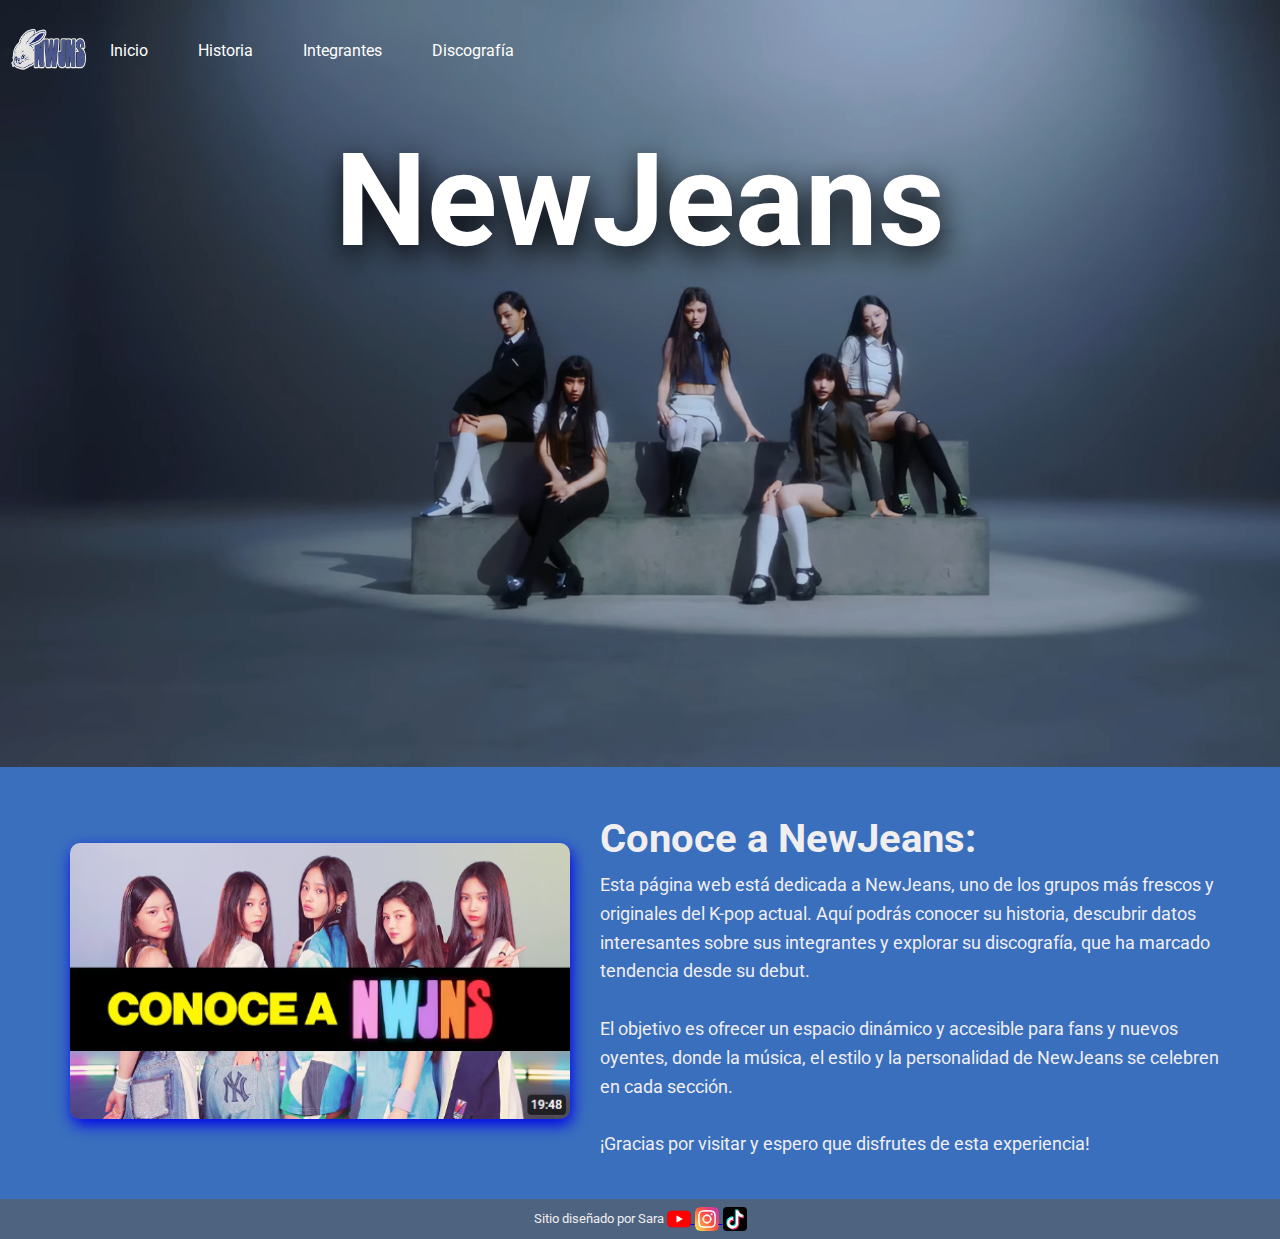
<file: docs/index.html>
<!DOCTYPE html>
<html>
<head>
	<meta charset="utf-8">
	<meta name="viewport" content="width=device-width, initial-scale=1">
	 <meta name="description" content="Página dedicada a NewJeans, con su historia, integrantes, discografía y curiosidades del grupo.">
    <meta name="keywords" content="NewJeans, K-pop, música, integrantes, discografía, historia, minji newjeans, haerin newjeans, danielle newjeans,hyein newjeans, hanni newjeans">
    <link rel="stylesheet" href="https://cdn.jsdelivr.net/npm/bootstrap-icons@1.13.1/font/bootstrap-icons.min.css">
	<link rel="stylesheet" type="text/css" href="estilos/estilos.css">
	<script src="script/script.js" defer></script>
	<link rel="preconnect" href="https://fonts.googleapis.com">
<link rel="preconnect" href="https://fonts.gstatic.com" crossorigin>
<link href="https://fonts.googleapis.com/css2?family=Roboto:ital,wght@0,100..900;1,100..900&display=swap" rel="stylesheet">
<link rel="icon" type="image/png" href="imagenes/icono_conejo.png">

	<title>Inicio | Newjeans</title>
</head>
<body>

	<header>
		
		
		<div id="header">
			<div class="logo"  >

				<img  id="logo" src="imagenes/logo_nwj.png"> </div>
				<button id="abrir"  class="abrir-menu"> <i class="bi bi-list"></i></button>
					    <nav id="menu"  class="menu ">
					    	<button id="cerrar" class="cerrar-menu"><i class="bi bi-x"></i> </button>
					      <ul class="menu-lista">
					      	<li><a href="index.html">Inicio</a></li>
					        <li><a href="historia.html">Historia</a></li>
					        <li><a href="integrantes.html">Integrantes</a></li>
					        <li><a href="discografia.html">Discografía</a></li>
					      </ul>
					    </nav>
		</div>
 	
	</header>

	<div class="contenedor">
		
		<img src="imagenes/imagen_Inicio.png">
		<h1 class="texto-superpuesto">NewJeans</h1>
	</div>

	<section class="section">
		
		<a href="https://youtu.be/ulcIKD-kjC0?si=Xxffd-G0IFGHeHE_" class="video-efecto"> 
		<img class="video" src="imagenes/videoIndex.png" > </a>
	

		<div class="texto">
			<h2>Conoce a NewJeans:</h2>

			<p> Esta página web está dedicada a NewJeans, uno de los grupos más frescos y originales del K-pop actual. Aquí podrás conocer su historia, descubrir datos interesantes sobre sus integrantes y explorar su discografía, que ha marcado tendencia desde su debut.</p> <br>
			<p>El objetivo es ofrecer un espacio dinámico y accesible para fans y nuevos oyentes, donde la música, el estilo y la personalidad de NewJeans se celebren en cada sección.</p> <br>
			<p>¡Gracias por visitar y espero que disfrutes de esta experiencia!</p>
		</div>
	</section>



	<footer class="footer">
	<small> Sitio diseñado por Sara </small>
	<a href="https://youtube.com/@newjeans_official?si=HcRCk3l-2fHARhBa" class="icono"> <img src="imagenes/icono_youtube.png"> </a>
	<a href="https://www.instagram.com/newjeans_official/" class="icono"> <img src="imagenes/icono_instagram.png">  </a>  
	<a href="https://www.tiktok.com/@newjeans_official" class="icono"> <img src="imagenes/icono_tiktok.png">  </a>  
	</footer>

</body>
</html>
</file>
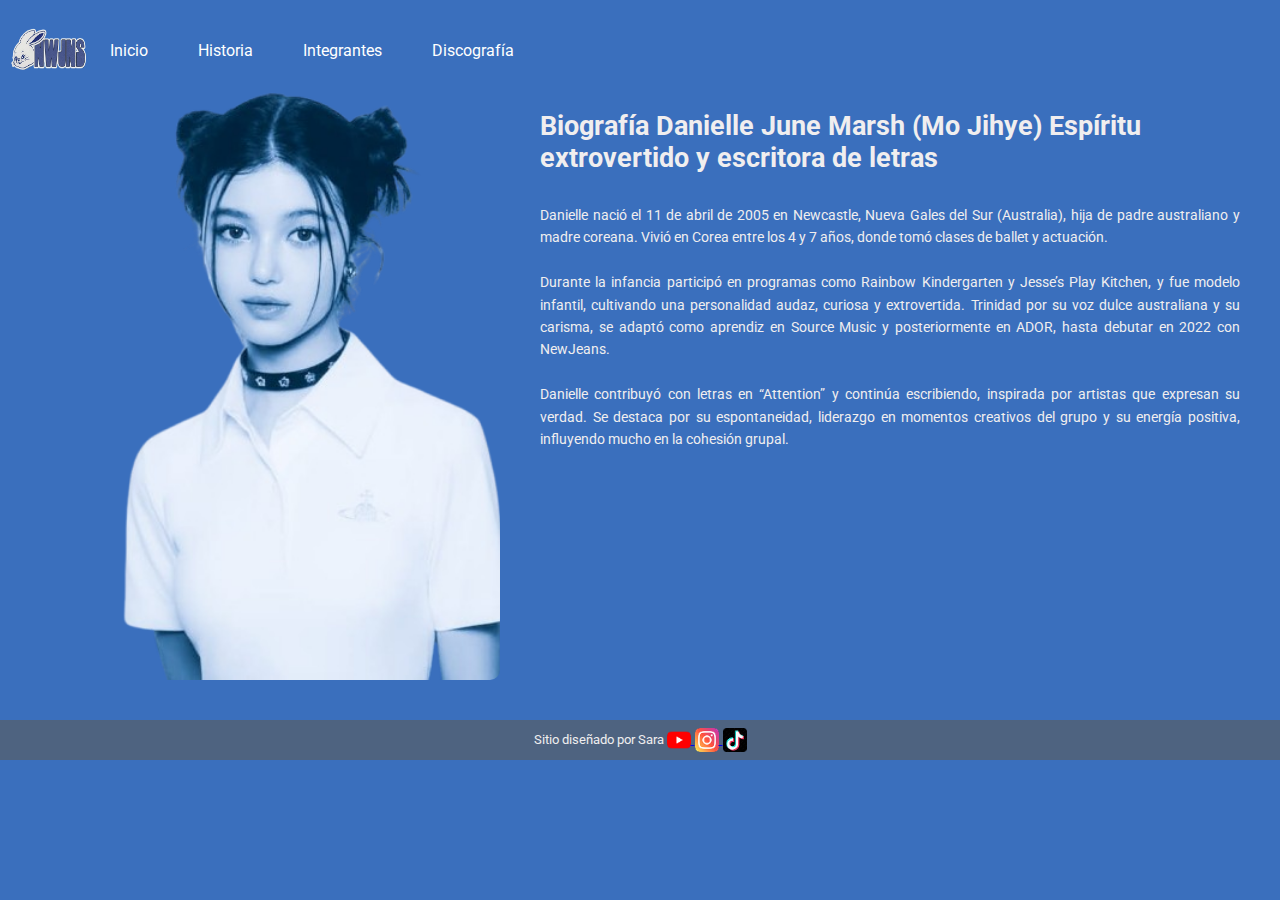
<file: docs/biografia_danielle.html>
<!DOCTYPE html>
<html>
<head>
    <meta charset="utf-8">
    <meta name="viewport" content="width=device-width, initial-scale=1">
     <meta name="description" content="Página dedicada a NewJeans, con su historia, integrantes, discografía y curiosidades del grupo.">
    <meta name="keywords" content="NewJeans, K-pop, música, integrantes, discografía, historia, minji newjeans, haerin newjeans, danielle newjeans,hyein newjeans, hanni newjeans">
    <link rel="stylesheet" type="text/css" href="estilos/estilos.css">
    <link rel="preconnect" href="https://fonts.googleapis.com">
    <link rel="preconnect" href="https://fonts.gstatic.com" crossorigin>
    <link href="https://fonts.googleapis.com/css2?family=Roboto:ital,wght@0,100..900;1,100..900&display=swap" rel="stylesheet">
    <link rel="icon" type="image/png" href="imagenes/icono_conejo.png">
    <title>Biografia danielle | Newjeans</title>
</head>
<body>
<header>
      
      <div id="header">
            <div class="logo"  ><img  id="logo" src="imagenes/logo_nwj.png"> </div>
                        <nav class="menu">

                          <ul>
                            
                               <li><a href="index.html">Inicio</a></li>
                            <li><a href="historia.html">Historia</a></li>
                            <li><a href="integrantes.html">Integrantes</a>
                            </li>
                            <li><a href="discografia.html">Discografía</a></li>
                          </ul>
                        </nav>
        </div>
    
    </header>
                
                <section class="bloque-biografia" >
                    <div class="imagen-biografia" style="background-image: url('imagenes/imagen_sin_fondo_danielle.png');"></div>

                    <div class="contenido-biografia">
                        <h1 class="titulo-biografia">Biografía Danielle June Marsh (Mo Jihye) Espíritu extrovertido y escritora de letras</h1>
                        <div class="texto-biografia">
                            <p>Danielle nació el 11 de abril de 2005 en Newcastle, Nueva Gales del Sur (Australia), hija de padre australiano y madre coreana. Vivió en Corea entre los 4 y 7 años, donde tomó clases de ballet y actuación.</p> <br>

                            <p>Durante la infancia participó en programas como Rainbow Kindergarten y Jesse’s Play Kitchen, y fue modelo infantil, cultivando una personalidad audaz, curiosa y extrovertida. Trinidad por su voz dulce australiana y su carisma, se adaptó como aprendiz en Source Music y posteriormente en ADOR, hasta debutar en 2022 con NewJeans. </p> <br>

                            <p>Danielle contribuyó con letras en “Attention” y continúa escribiendo, inspirada por artistas que expresan su verdad. Se destaca por su espontaneidad, liderazgo en momentos creativos del grupo y su energía positiva, influyendo mucho en la cohesión grupal.</p> <br>



                            </div>
                    </div>
                </section>

                <footer class="footer">
    <small> Sitio diseñado por Sara </small>
    <a href="https://youtube.com/@newjeans_official?si=HcRCk3l-2fHARhBa" class="icono"> <img src="imagenes/icono_youtube.png"> </a>
    <a href="https://www.instagram.com/newjeans_official/" class="icono"> <img src="imagenes/icono_instagram.png">  </a>  
    <a href="https://www.tiktok.com/@newjeans_official" class="icono"> <img src="imagenes/icono_tiktok.png">  </a>  
    </footer>


</body>
</html>
</file>
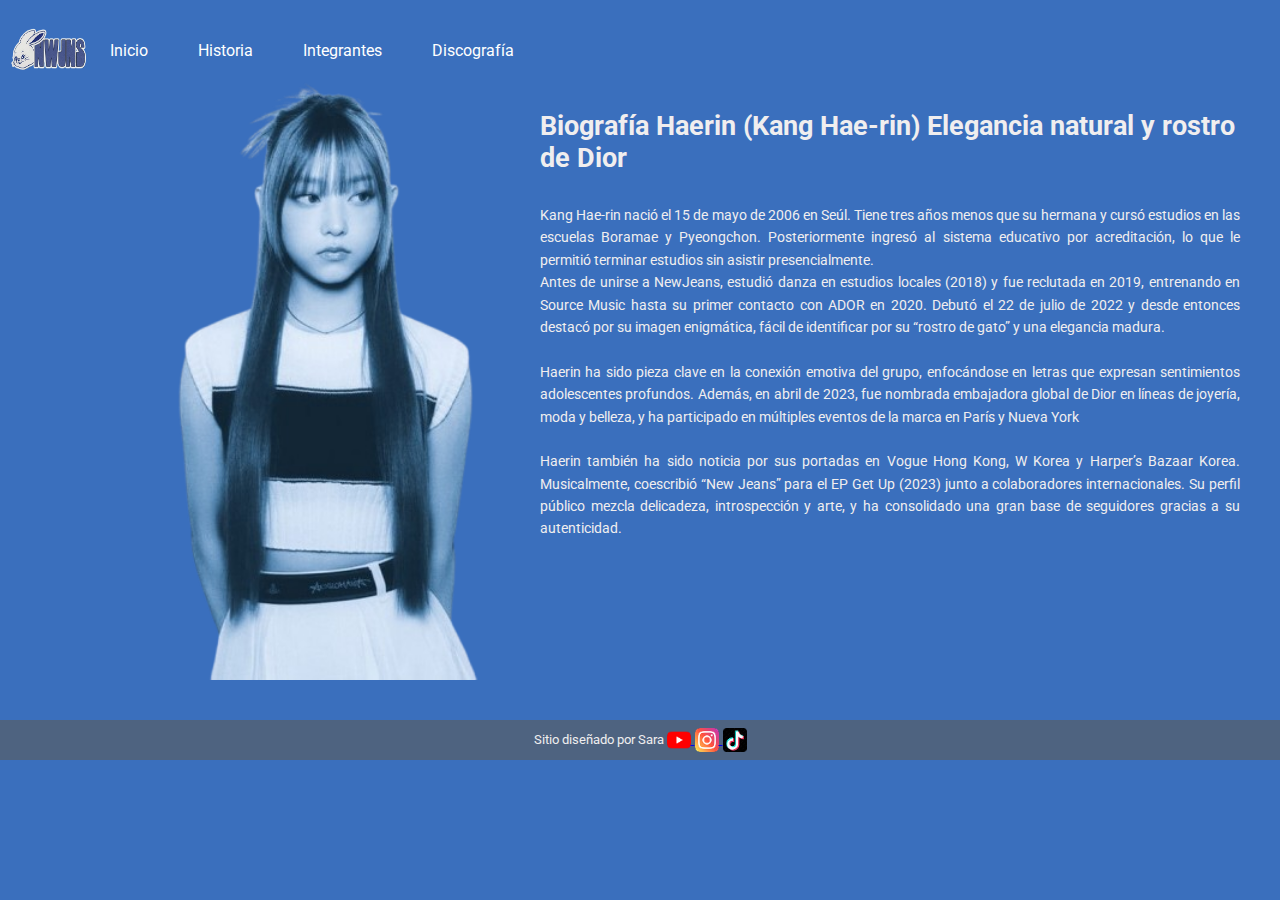
<file: docs/biografia_haerin.html>
<!DOCTYPE html>
<html>
<head>
    <meta charset="utf-8">
    <meta name="viewport" content="width=device-width, initial-scale=1">
     <meta name="description" content="Página dedicada a NewJeans, con su historia, integrantes, discografía y curiosidades del grupo.">
    <meta name="keywords" content="NewJeans, K-pop, música, integrantes, discografía, historia, minji newjeans, haerin newjeans, danielle newjeans,hyein newjeans, hanni newjeans">
    <link rel="stylesheet" type="text/css" href="estilos/estilos.css">
    <link rel="preconnect" href="https://fonts.googleapis.com">
    <link rel="preconnect" href="https://fonts.gstatic.com" crossorigin>
    <link href="https://fonts.googleapis.com/css2?family=Roboto:ital,wght@0,100..900;1,100..900&display=swap" rel="stylesheet">
    <link rel="icon" type="image/png" href="imagenes/icono_conejo.png">
    <title>Biografia haerin | Newjeans</title>
</head>
<body>
<header>
        
      <div id="header">
            <div class="logo"  ><img  id="logo" src="imagenes/logo_nwj.png"> </div>
                        <nav class="menu">

                          <ul>
                            
                               <li><a href="index.html">Inicio</a></li>
                            <li><a href="historia.html">Historia</a></li>
                            <li><a href="integrantes.html">Integrantes</a>
                            </li>
                            <li><a href="discografia.html">Discografía</a></li>
                          </ul>
                        </nav>
        </div>
    
    </header>
                
                <section class="bloque-biografia" >
                    <div class="imagen-biografia" style="background-image: url('imagenes/imagen_sin_fondo_haerin.png');"></div>

                    <div class="contenido-biografia">
                        <h1 class="titulo-biografia">Biografía Haerin (Kang Hae‑rin) Elegancia natural y rostro de Dior</h1>
                        <div class="texto-biografia">
                            <p> Kang Hae‑rin nació el 15 de mayo de 2006 en Seúl. Tiene tres años menos que su hermana y cursó estudios en las escuelas Boramae y Pyeongchon. Posteriormente ingresó al sistema educativo por acreditación, lo que le permitió terminar estudios sin asistir presencialmente.</p>

                            <p>Antes de unirse a NewJeans, estudió danza en estudios locales (2018) y fue reclutada en 2019, entrenando en Source Music hasta su primer contacto con ADOR en 2020. Debutó el 22 de julio de 2022 y desde entonces destacó por su imagen enigmática, fácil de identificar por su “rostro de gato” y una elegancia madura.</p> <br>

                            <p> Haerin ha sido pieza clave en la conexión emotiva del grupo, enfocándose en letras que expresan sentimientos adolescentes profundos. Además, en abril de 2023, fue nombrada embajadora global de Dior en líneas de joyería, moda y belleza, y ha participado en múltiples eventos de la marca en París y Nueva York</p> <br>
 
                            <p> Haerin también ha sido noticia por sus portadas en Vogue Hong Kong, W Korea y Harper’s Bazaar Korea. Musicalmente, coescribió “New Jeans” para el EP Get Up (2023) junto a colaboradores internacionales. Su perfil público mezcla delicadeza, introspección y arte, y ha consolidado una gran base de seguidores gracias a su autenticidad.</p> <br>

                            </div>
                    </div>
                </section>

                <footer class="footer">
    <small> Sitio diseñado por Sara </small>
    <a href="https://youtube.com/@newjeans_official?si=HcRCk3l-2fHARhBa" class="icono"> <img src="imagenes/icono_youtube.png"> </a>
    <a href="https://www.instagram.com/newjeans_official/" class="icono"> <img src="imagenes/icono_instagram.png">  </a>  
    <a href="https://www.tiktok.com/@newjeans_official" class="icono"> <img src="imagenes/icono_tiktok.png">  </a>  
    </footer>

</body>
</html>
</file>
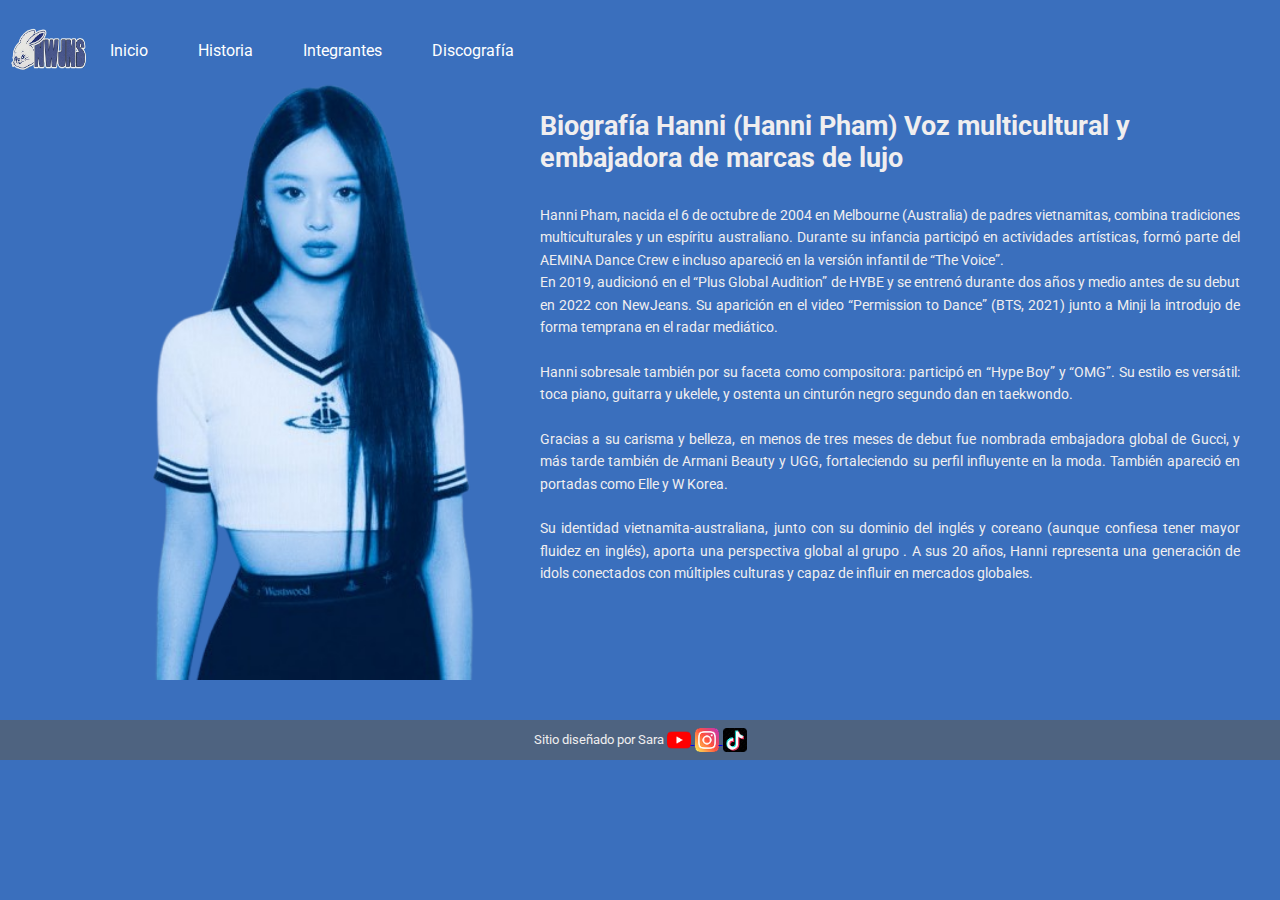
<file: docs/biografia_hanni.html>
<!DOCTYPE html>
<html>
<head>
    <meta charset="utf-8">
    <meta name="viewport" content="width=device-width, initial-scale=1">
     <meta name="description" content="Página dedicada a NewJeans, con su historia, integrantes, discografía y curiosidades del grupo.">
    <meta name="keywords" content="NewJeans, K-pop, música, integrantes, discografía, historia, minji newjeans, haerin newjeans, danielle newjeans,hyein newjeans, hanni newjeans">
    <link rel="stylesheet" type="text/css" href="estilos/estilos.css">
    <link rel="preconnect" href="https://fonts.googleapis.com">
    <link rel="preconnect" href="https://fonts.gstatic.com" crossorigin>
    <link href="https://fonts.googleapis.com/css2?family=Roboto:ital,wght@0,100..900;1,100..900&display=swap" rel="stylesheet">
    <link rel="icon" type="image/png" href="imagenes/icono_conejo.png">
    <title>Biografia hanni | Newjeans</title>
</head>
<body>
<header>
        
        <div id="header">
            <div class="logo"  ><img  id="logo" src="imagenes/logo_nwj.png"> </div>
                        <nav class="menu">

                          <ul>
                            
                               <li><a href="index.html">Inicio</a></li>
                            <li><a href="historia.html">Historia</a></li>
                            <li><a href="integrantes.html">Integrantes</a>
                            </li>
                            <li><a href="discografia.html">Discografía</a></li>
                          </ul>
                        </nav>
        </div>
    
    </header>
                
                <section class="bloque-biografia" >
                    <div class="imagen-biografia" style="background-image: url('imagenes/imagen_sin_fondo_hanni.png');"></div>

                    <div class="contenido-biografia">
                        <h1 class="titulo-biografia">Biografía Hanni (Hanni Pham)  Voz multicultural y embajadora de marcas de lujo </h1>
                        <div class="texto-biografia">
                            <p> Hanni Pham, nacida el 6 de octubre de 2004 en Melbourne (Australia) de padres vietnamitas, combina tradiciones multiculturales y un espíritu australiano. Durante su infancia participó en actividades artísticas, formó parte del AEMINA Dance Crew e incluso apareció en la versión infantil de “The Voice”. 
                            <p>En 2019, audicionó en el “Plus Global Audition” de HYBE y se entrenó durante dos años y medio antes de su debut en 2022 con NewJeans. Su aparición en el video “Permission to Dance” (BTS, 2021) junto a Minji la introdujo de forma temprana en el radar mediático. </p> <br>

                            <p> Hanni sobresale también por su faceta como compositora: participó en “Hype Boy” y “OMG”. Su estilo es versátil: toca piano, guitarra y ukelele, y ostenta un cinturón negro segundo dan en taekwondo.</p> <br>
 
                            <p> Gracias a su carisma y belleza, en menos de tres meses de debut fue nombrada embajadora global de Gucci, y más tarde también de Armani Beauty y UGG, fortaleciendo su perfil influyente en la moda. También apareció en portadas como Elle y W Korea. </p> <br>

                            <p>Su identidad vietnamita-australiana, junto con su dominio del inglés y coreano (aunque confiesa tener mayor fluidez en inglés), aporta una perspectiva global al grupo . A sus 20 años, Hanni representa una generación de idols conectados con múltiples culturas y capaz de influir en mercados globales.</p> <br>

                            </div>
                    </div>
                </section>

                <footer class="footer">
    <small> Sitio diseñado por Sara </small>
    <a href="https://youtube.com/@newjeans_official?si=HcRCk3l-2fHARhBa" class="icono"> <img src="imagenes/icono_youtube.png"> </a>
    <a href="https://www.instagram.com/newjeans_official/" class="icono"> <img src="imagenes/icono_instagram.png">  </a>  
    <a href="https://www.tiktok.com/@newjeans_official" class="icono"> <img src="imagenes/icono_tiktok.png">  </a>  
    </footer>


</body>
</html>
</file>
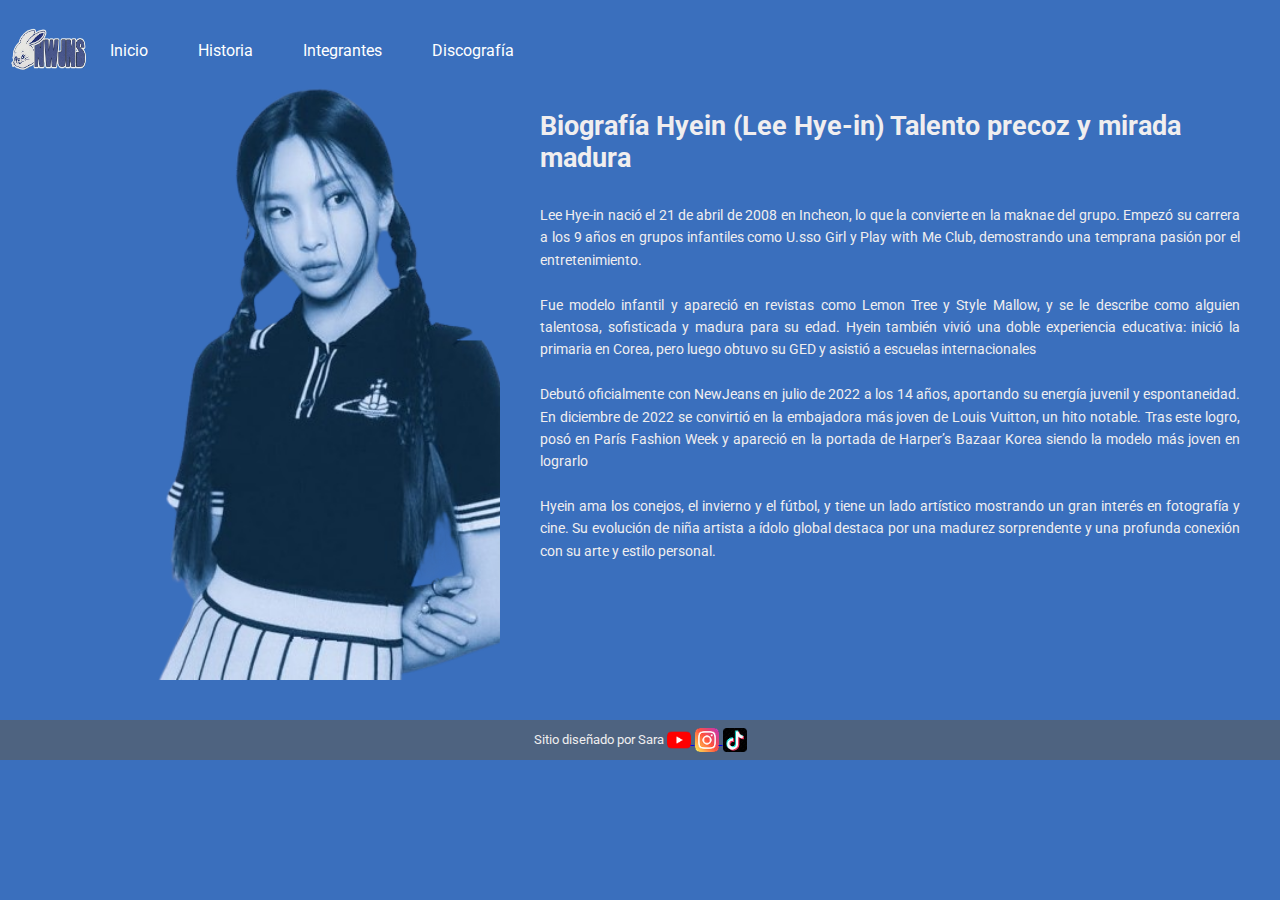
<file: docs/biografia_hyein.html>
<!DOCTYPE html>
<html>
<head>
    <meta charset="utf-8">
    <meta name="viewport" content="width=device-width, initial-scale=1">
     <meta name="description" content="Página dedicada a NewJeans, con su historia, integrantes, discografía y curiosidades del grupo.">
    <meta name="keywords" content="NewJeans, K-pop, música, integrantes, discografía, historia, minji newjeans, haerin newjeans, danielle newjeans,hyein newjeans, hanni newjeans">
    <link rel="stylesheet" type="text/css" href="estilos/estilos.css">
    <link rel="preconnect" href="https://fonts.googleapis.com">
    <link rel="preconnect" href="https://fonts.gstatic.com" crossorigin>
    <link href="https://fonts.googleapis.com/css2?family=Roboto:ital,wght@0,100..900;1,100..900&display=swap" rel="stylesheet">
    <link rel="icon" type="image/png" href="imagenes/icono_conejo.png">
    <title>Biografia hyein | Newjeans</title>
</head>
<body>
<header>
        
      <div id="header">
            <div class="logo"  ><img  id="logo" src="imagenes/logo_nwj.png"> </div>
                        <nav class="menu">

                          <ul>
                            
                               <li><a href="index.html">Inicio</a></li>
                            <li><a href="historia.html">Historia</a></li>
                            <li><a href="integrantes.html">Integrantes</a>
                            </li>
                            <li><a href="discografia.html">Discografía</a></li>
                          </ul>
                        </nav>
        </div>
    
    </header>
                
                <section class="bloque-biografia" >
                    <div class="imagen-biografia" style="background-image: url('imagenes/imagen_sin_fondo_hyein.png');"></div>

                    <div class="contenido-biografia">
                        <h1 class="titulo-biografia">Biografía Hyein (Lee Hye‑in) Talento precoz y mirada madura</h1>
                        <div class="texto-biografia">
                            <p>Lee Hye‑in nació el 21 de abril de 2008 en Incheon, lo que la convierte en la maknae del grupo. Empezó su carrera a los 9 años en grupos infantiles como U.sso Girl y Play with Me Club, demostrando una temprana pasión por el entretenimiento.</p> <br>

                            <p>Fue modelo infantil y apareció en revistas como Lemon Tree y Style Mallow, y se le describe como alguien talentosa, sofisticada y madura para su edad. Hyein también vivió una doble experiencia educativa: inició la primaria en Corea, pero luego obtuvo su GED y asistió a escuelas internacionales </p> <br>

                            <p>Debutó oficialmente con NewJeans en julio de 2022 a los 14 años, aportando su energía juvenil y espontaneidad. En diciembre de 2022 se convirtió en la embajadora más joven de Louis Vuitton, un hito notable. Tras este logro, posó en París Fashion Week y apareció en la portada de Harper’s Bazaar Korea siendo la modelo más joven en lograrlo </p> <br>
 
                            <p>Hyein ama los conejos, el invierno y el fútbol, y tiene un lado artístico mostrando un gran interés en fotografía y cine. Su evolución de niña artista a ídolo global destaca por una madurez sorprendente y una profunda conexión con su arte y estilo personal.</p> <br>



                            </div>
                    </div>
                </section>
                
                <footer class="footer">
    <small> Sitio diseñado por Sara </small>
    <a href="https://youtube.com/@newjeans_official?si=HcRCk3l-2fHARhBa" class="icono"> <img src="imagenes/icono_youtube.png"> </a>
    <a href="https://www.instagram.com/newjeans_official/" class="icono"> <img src="imagenes/icono_instagram.png">  </a>  
    <a href="https://www.tiktok.com/@newjeans_official" class="icono"> <img src="imagenes/icono_tiktok.png">  </a>  
    </footer>


</body>
</html>
</file>
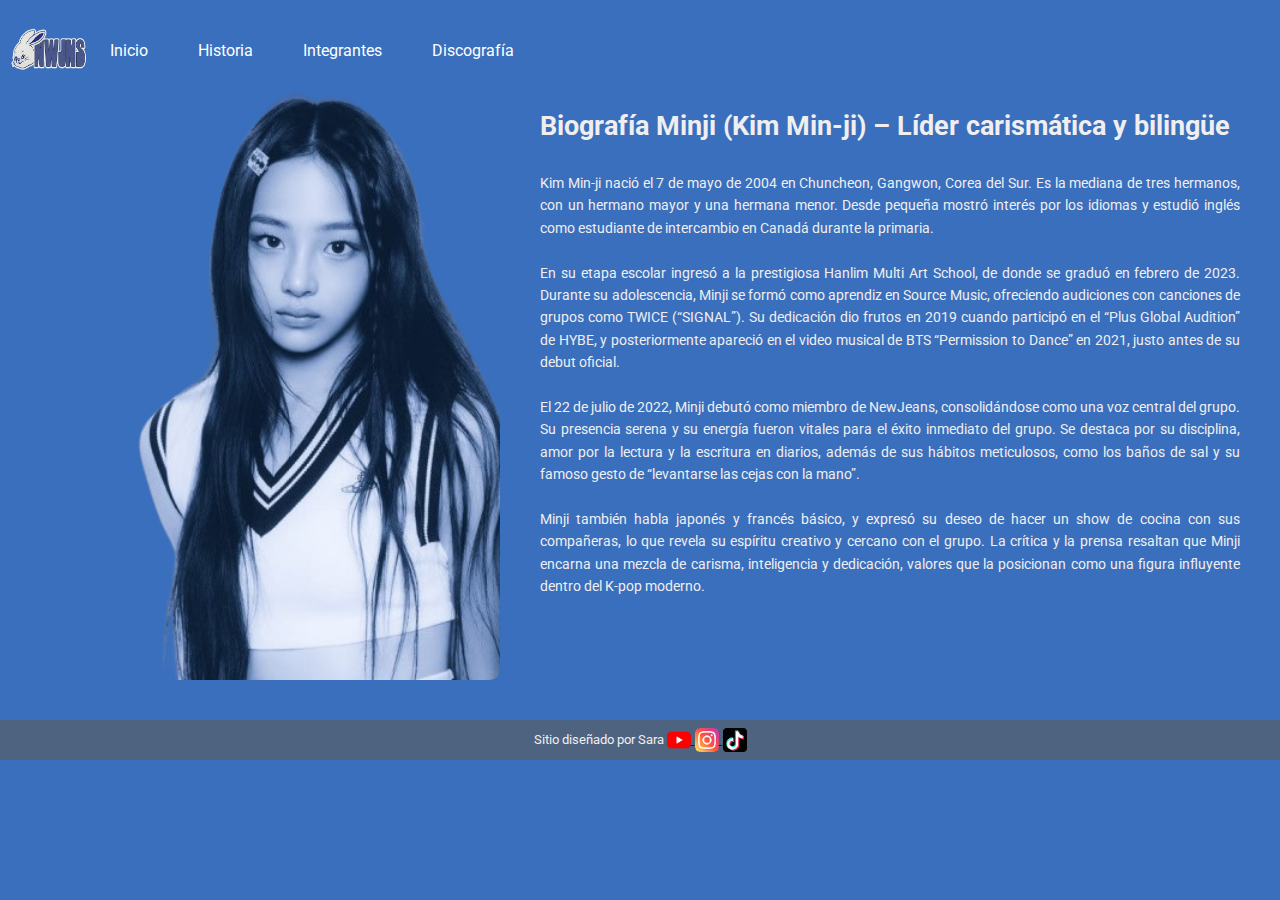
<file: docs/biografia_minji.html>
<!DOCTYPE html>
<html>
<head>
	<meta charset="utf-8">
	<meta name="viewport" content="width=device-width, initial-scale=1">
	<meta name="description" content="Página dedicada a NewJeans, con su historia, integrantes, discografía y curiosidades del grupo.">
    <meta name="keywords" content="NewJeans, K-pop, música, integrantes, discografía, historia, minji newjeans, haerin newjeans, danielle newjeans,hyein newjeans, hanni newjeans">
	<link rel="stylesheet" type="text/css" href="estilos/estilos.css">
	<link rel="preconnect" href="https://fonts.googleapis.com">
	<link rel="preconnect" href="https://fonts.gstatic.com" crossorigin>
	<link href="https://fonts.googleapis.com/css2?family=Roboto:ital,wght@0,100..900;1,100..900&display=swap" rel="stylesheet">
	<link rel="icon" type="image/png" href="imagenes/icono_conejo.png">
	<title>Biografia minji | Newjeans</title>
</head>
<body>
<header>
		
		<div id="header">
			<div class="logo"  ><img  id="logo" src="imagenes/logo_nwj.png"> </div>
					    <nav class="menu">

					      <ul>
					      	
					      	   <li><a href="index.html">Inicio</a></li>
					        <li><a href="historia.html">Historia</a></li>
					        <li><a href="integrantes.html">Integrantes</a>
					        </li>
					        <li><a href="discografia.html">Discografía</a></li>
					      </ul>
					    </nav>
		</div>
 	
	</header>
				
				<section class="bloque-biografia" >
					<div class="imagen-biografia" style="background-image: url('imagenes/imagen_sin_fondo_minji.png');"></div>

					<div class="contenido-biografia">
						<h1 class="titulo-biografia">Biografía Minji (Kim Min-ji) – Líder carismática y bilingüe</h1>
						<div class="texto-biografia">
							<p> Kim Min-ji nació el 7 de mayo de 2004 en Chuncheon, Gangwon, Corea del Sur. Es la mediana de tres hermanos, con un hermano mayor y una hermana menor. Desde pequeña mostró interés por los idiomas y estudió inglés como estudiante de intercambio en Canadá durante la primaria. </p> <br> <p> En su etapa escolar ingresó a la prestigiosa Hanlim Multi Art School, de donde se graduó en febrero de 2023. Durante su adolescencia, Minji se formó como aprendiz en Source Music, ofreciendo audiciones con canciones de grupos como TWICE (“SIGNAL”). Su dedicación dio frutos en 2019 cuando participó en el “Plus Global Audition” de HYBE, y posteriormente apareció en el video musical de BTS “Permission to Dance” en 2021, justo antes de su debut oficial.</p> <br>

								<p> El 22 de julio de 2022, Minji debutó como miembro de NewJeans, consolidándose como una voz central del grupo. Su presencia serena y su energía fueron vitales para el éxito inmediato del grupo. Se destaca por su disciplina, amor por la lectura y la escritura en diarios, además de sus hábitos meticulosos, como los baños de sal y su famoso gesto de “levantarse las cejas con la mano”.</p> <br>

								<p>Minji también habla japonés y francés básico, y expresó su deseo de hacer un show de cocina con sus compañeras, lo que revela su espíritu creativo y cercano con el grupo. La crítica y la prensa resaltan que Minji encarna una mezcla de carisma, inteligencia y dedicación, valores que la posicionan como una figura influyente dentro del K‑pop moderno.
								</p> <br>
							</div>
					</div>
				</section>

				<footer class="footer">
	<small> Sitio diseñado por Sara </small>
	<a href="https://youtube.com/@newjeans_official?si=HcRCk3l-2fHARhBa" class="icono"> <img src="imagenes/icono_youtube.png"> </a>
	<a href="https://www.instagram.com/newjeans_official/" class="icono"> <img src="imagenes/icono_instagram.png">  </a>  
	<a href="https://www.tiktok.com/@newjeans_official" class="icono"> <img src="imagenes/icono_tiktok.png">  </a>  
	</footer>

</body>
</html>
</file>
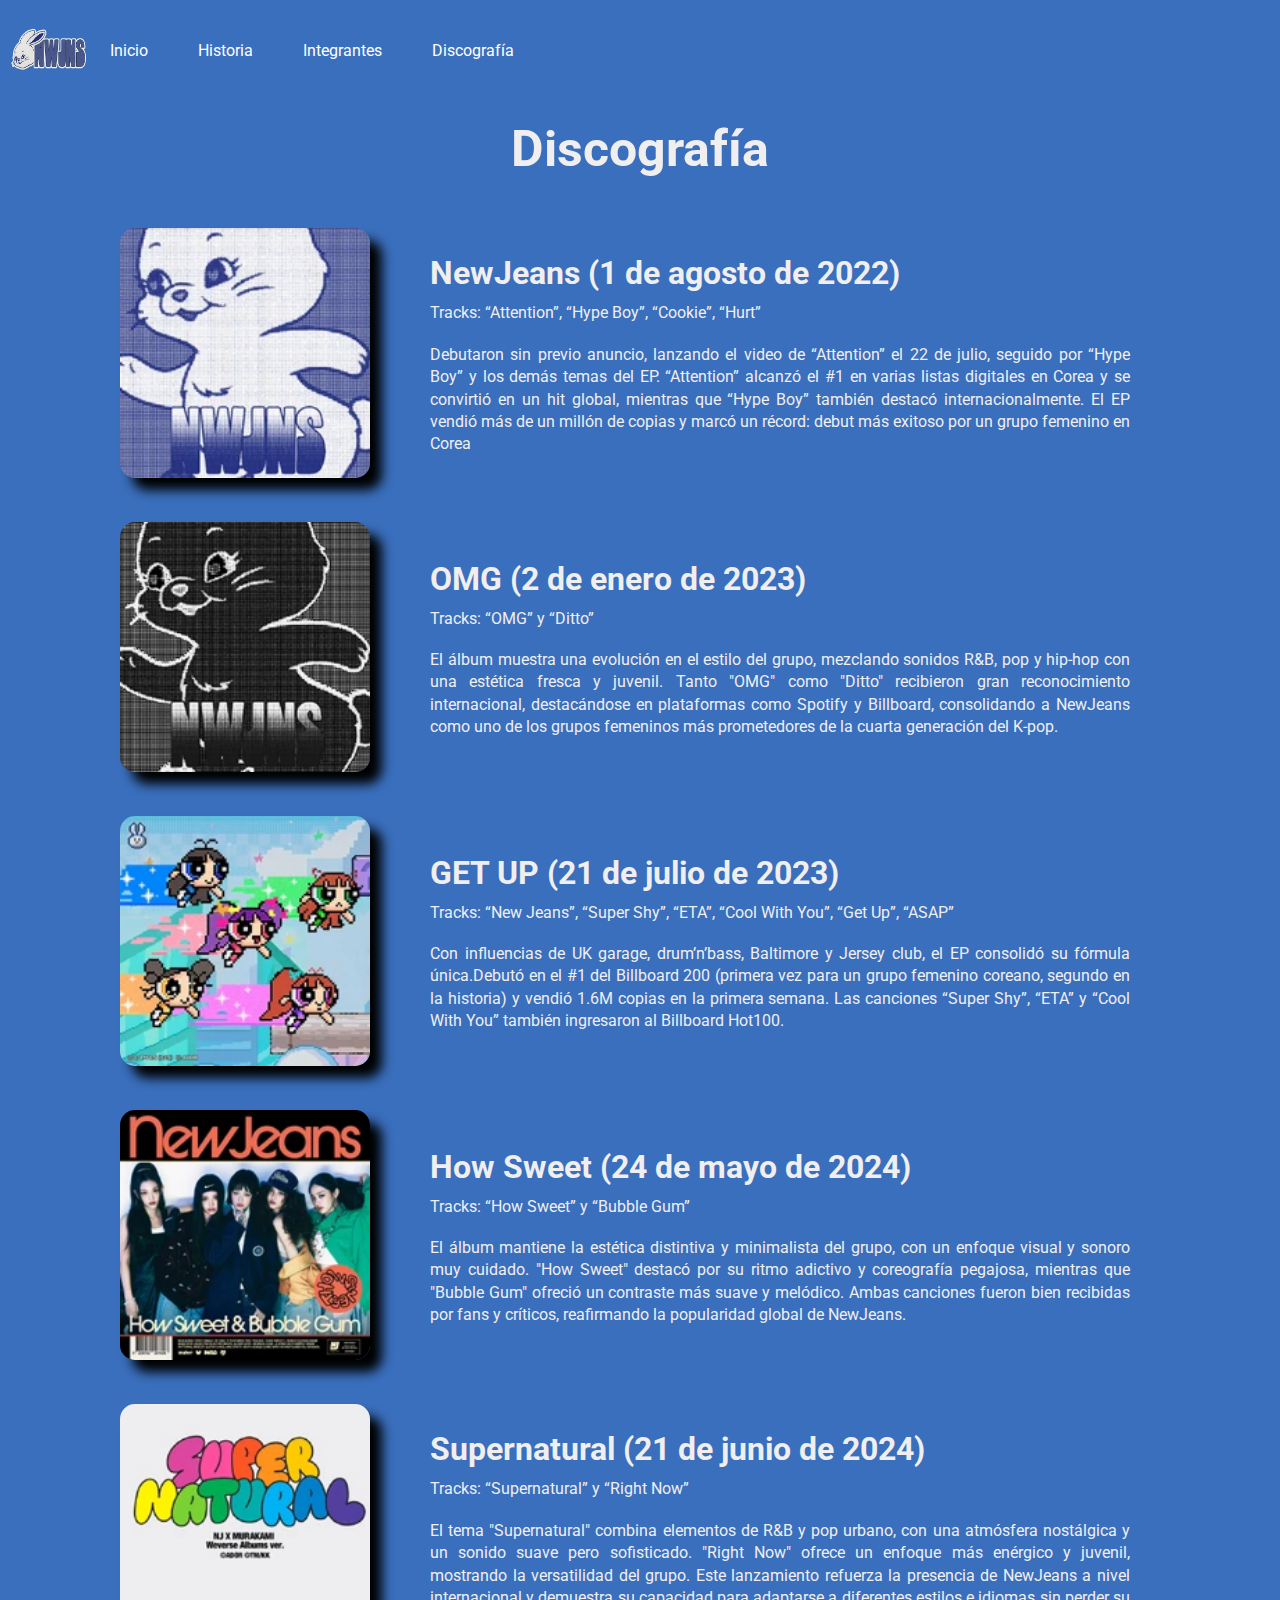
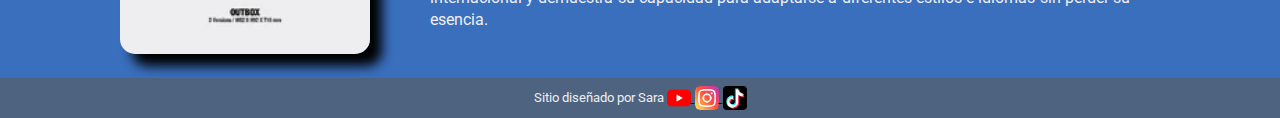
<file: docs/discografia.html>
<!DOCTYPE html>
<html>
<head>
	<meta charset="utf-8">
	<meta name="viewport" content="width=device-width, initial-scale=1">
	<meta name="description" content="Página dedicada a NewJeans, con su historia, integrantes, discografía y curiosidades del grupo.">
    <meta name="keywords" content="NewJeans, K-pop, música, integrantes, discografía, historia, minji newjeans, haerin newjeans, danielle newjeans,hyein newjeans, hanni newjeans">
	<link rel="stylesheet" type="text/css" href="estilos/estilos.css">
	<link rel="preconnect" href="https://fonts.googleapis.com">
	<link rel="preconnect" href="https://fonts.gstatic.com" crossorigin>
	<link href="https://fonts.googleapis.com/css2?family=Roboto:ital,wght@0,100..900;1,100..900&display=swap" rel="stylesheet">
	<link rel="icon" type="image/png" href="imagenes/icono_conejo.png">
	<title>Discografia | Newjeans</title>
</head>
<body>
	<header>
		<div id="header">
			<div class="logo"  ><img  id="logo" src="imagenes/logo_nwj.png"> </div>
					    <nav class="menu">

					      <ul>
					      	
					      	   <li><a href="index.html">Inicio</a></li>
					        <li><a href="historia.html">Historia</a></li>
					        <li><a href="integrantes.html">Integrantes</a>
					        </li>
					        <li><a href="discografia.html">Discografía</a></li>
					      </ul>
					    </nav>
		</div>
 	
	</header>
<section>
	<h1 class="titulo-discografia">Discografía</h1>
	<div class="bloque-discografia">
		<a href="https://open.spotify.com/intl-es/album/1HMLpmZAnNyl9pxvOnTovV?si=Czdu8wUdQYKsftNueoC78w" class="img-efecto-album">
			<img src="imagenes/disco_newjeans.png">
		</a>
		<div class="album-info">
		<h2>NewJeans (1 de agosto de 2022)</h2>
		<p>Tracks: “Attention”, “Hype Boy”, “Cookie”, “Hurt”</p><br>
		<p>Debutaron sin previo anuncio, lanzando el video de “Attention” el 22 de julio, seguido por “Hype Boy” y los demás temas del EP. “Attention” alcanzó el #1 en varias listas digitales en Corea y se convirtió en un hit global, mientras que “Hype Boy” también destacó internacionalmente. El EP vendió más de un millón de copias y marcó un récord: debut más exitoso por un grupo femenino en Corea </p>
		</div>
	</div>

	<div class="bloque-discografia">
		<a href="https://open.spotify.com/intl-es/album/45ozep8uHHnj5CCittuyXj?si=LPxFU9c2QS-VCl-DSiz1Iw" class="img-efecto-album">
			<img src="imagenes/disco_omg.png">
		</a>
		<div class="album-info">
			<h2>OMG (2 de enero de 2023)</h2>
				<p>Tracks: “OMG” y “Ditto”</p><br>
					<p>El álbum muestra una evolución en el estilo del grupo, mezclando sonidos R&B, pop y hip-hop con una estética fresca y juvenil. Tanto "OMG" como "Ditto" recibieron gran reconocimiento internacional, destacándose en plataformas como Spotify y Billboard, consolidando a NewJeans como uno de los grupos femeninos más prometedores de la cuarta generación del K-pop.</p>
		</div>
	</div>

	<div class="bloque-discografia">
		<a href="https://open.spotify.com/intl-es/album/4N1fROq2oeyLGAlQ1C1j18?si=UGSZtAPaSoe0NjWdnJ9V_g" class="img-efecto-album">
			<img src="imagenes/disco_getup.png">
		</a>
		<div class="album-info">
			<h2>GET UP (21 de julio de 2023)</h2>
				<p>Tracks: “New Jeans”, “Super Shy”, “ETA”, “Cool With You”, “Get Up”, “ASAP”</p><br>
					<p>Con influencias de UK garage, drum’n’bass, Baltimore y Jersey club, el EP consolidó su fórmula única.Debutó en el #1 del Billboard 200 (primera vez para un grupo femenino coreano, segundo en la historia) y vendió 1.6M copias en la primera semana. Las canciones “Super Shy”, “ETA” y “Cool With You” también ingresaron al Billboard Hot100.
					</p>
		</div>
	</div>
	


	<div class="bloque-discografia">
		<a href="https://open.spotify.com/intl-es/album/0EhZEM4RRz0yioTgucDhJq?si=EDtVTTQhTEeww7NXAf5jSw" class="img-efecto-album">
			<img src="imagenes/disco_howsweet.png">
		</a>
		<div class="album-info">
		<h2>How Sweet (24 de mayo de 2024)</h2>
		<p>Tracks: “How Sweet” y “Bubble Gum”</p><br>
			<p>El álbum mantiene la estética distintiva y minimalista del grupo, con un enfoque visual y sonoro muy cuidado. "How Sweet" destacó por su ritmo adictivo y coreografía pegajosa, mientras que "Bubble Gum" ofreció un contraste más suave y melódico. Ambas canciones fueron bien recibidas por fans y críticos, reafirmando la popularidad global de NewJeans.</p>
		</div>
	</div>

	<div class="bloque-discografia">
		<a href="https://open.spotify.com/intl-es/album/1FVw30SoC91lq1UZ6N9rwN?si=MOx5WQsYReOO-U2V3kzRqw" class="img-efecto-album">
			<img src="imagenes/disco_supernatural.png">
		</a>
		<div class="album-info">
		<h2>Supernatural (21 de junio de 2024)</h2>
		<p>Tracks: “Supernatural” y “Right Now”</p><br>
			<p>El tema "Supernatural" combina elementos de R&B y pop urbano, con una atmósfera nostálgica y un sonido suave pero sofisticado. "Right Now" ofrece un enfoque más enérgico y juvenil, mostrando la versatilidad del grupo. Este lanzamiento refuerza la presencia de NewJeans a nivel internacional y demuestra su capacidad para adaptarse a diferentes estilos e idiomas sin perder su esencia.</p>
		</div>
	</div>
</section>

	<footer class="footer">
	<small> Sitio diseñado por Sara </small>
	<a href="https://youtube.com/@newjeans_official?si=HcRCk3l-2fHARhBa" class="icono"> <img src="imagenes/icono_youtube.png"> </a>
	<a href="https://www.instagram.com/newjeans_official/" class="icono"> <img src="imagenes/icono_instagram.png">  </a>  
	<a href="https://www.tiktok.com/@newjeans_official" class="icono"> <img src="imagenes/icono_tiktok.png">  </a>  
	</footer>



</body>
</html>
</file>
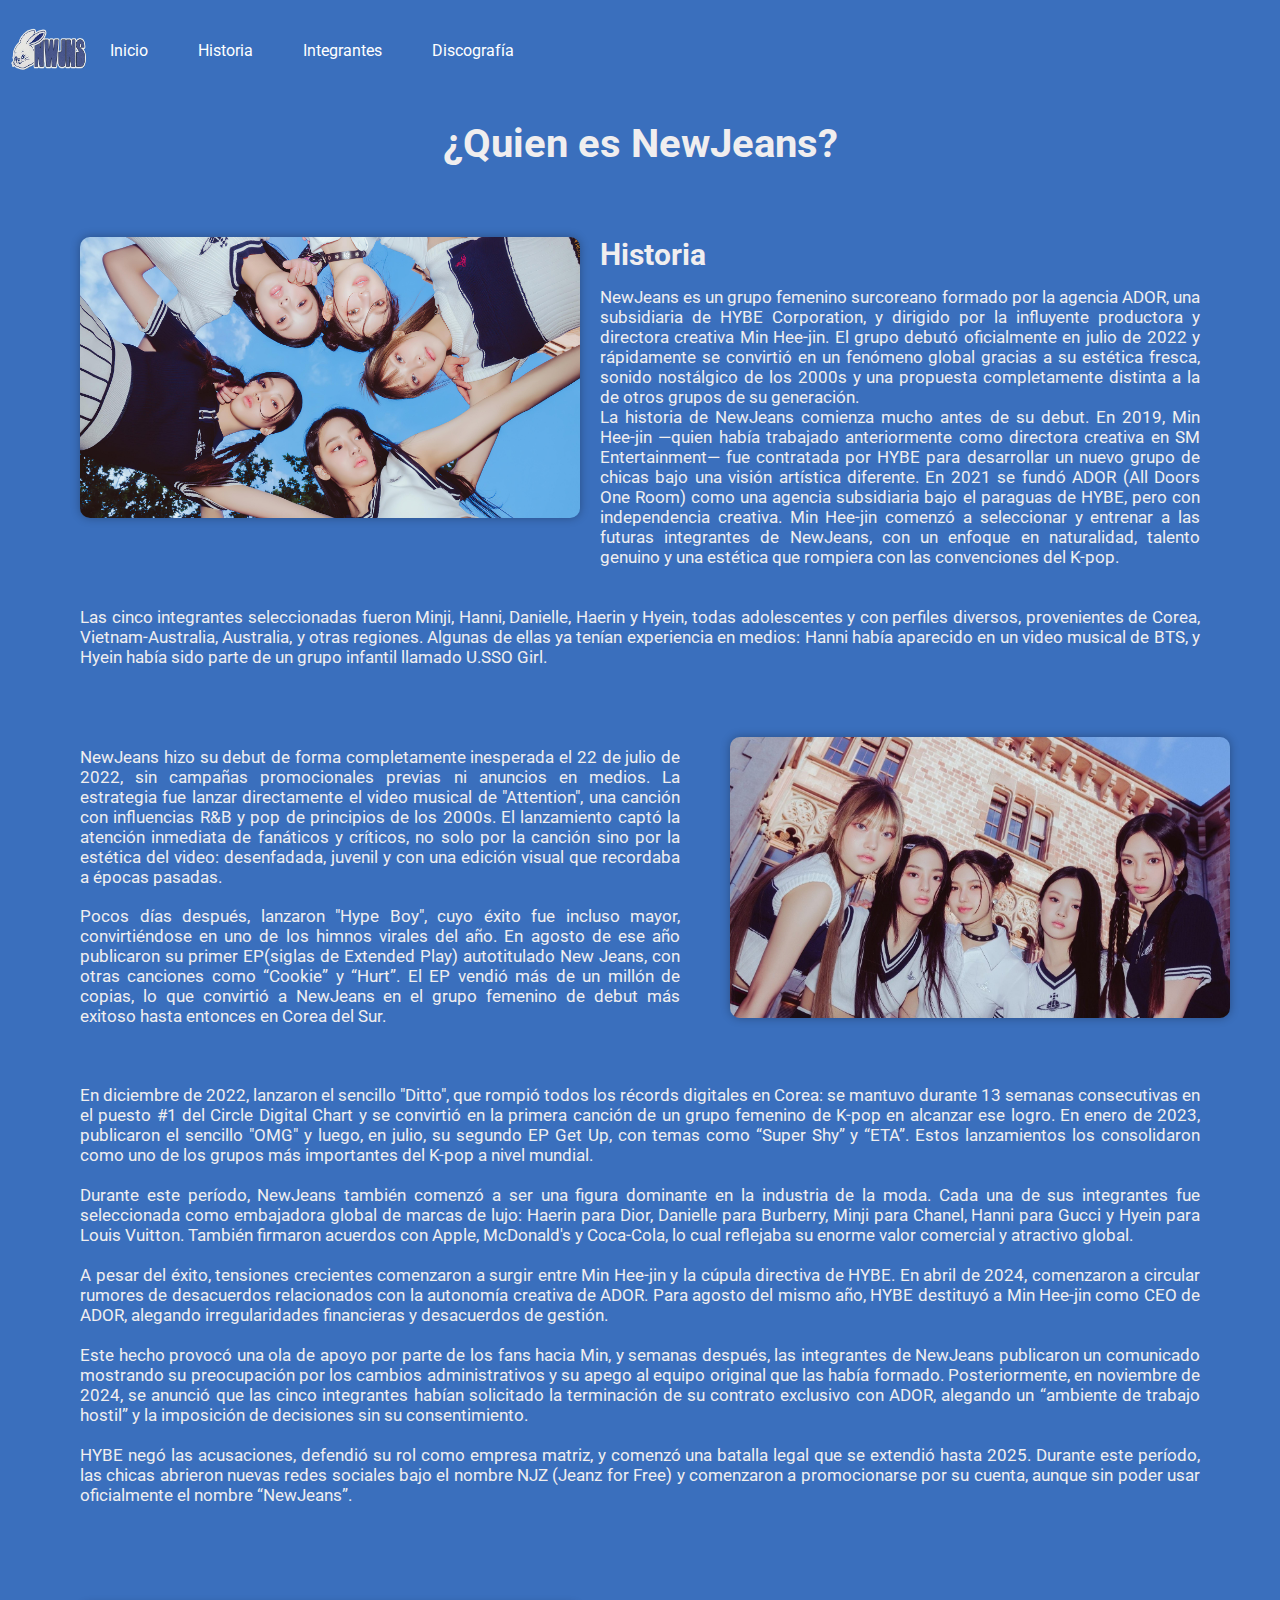
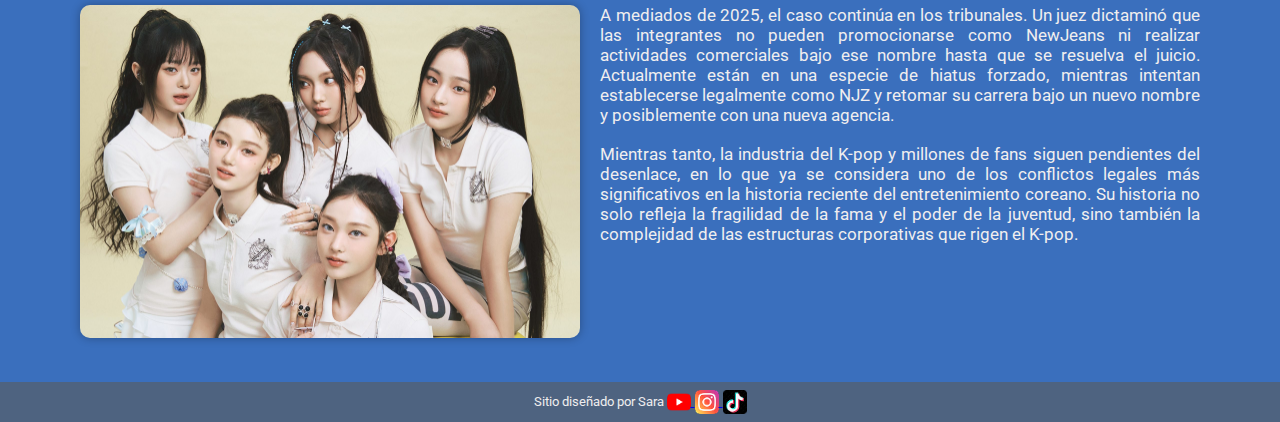
<file: docs/historia.html>
<!DOCTYPE html>
<html>
<head>
	<meta charset="utf-8">
	<meta name="viewport" content="width=device-width, initial-scale=1">
	<meta name="description" content="Página dedicada a NewJeans, con su historia, integrantes, discografía y curiosidades del grupo.">
  <meta name="keywords" content="NewJeans, K-pop, música, integrantes, discografía, historia, minji newjeans, haerin newjeans, danielle newjeans,hyein newjeans, hanni newjeans">
	<link rel="stylesheet" type="text/css" href="estilos/estilos.css">
	<link rel="preconnect" href="https://fonts.googleapis.com">
	<link rel="preconnect" href="https://fonts.gstatic.com" crossorigin>
	<link href="https://fonts.googleapis.com/css2?family=Roboto:ital,wght@0,100..900;1,100..900&display=swap" rel="stylesheet">
	<link rel="icon" type="image/png" href="imagenes/icono_conejo.png">
	<title>Historia | Newjeans</title>
</head>
<body>
<header>
		
		<div id="header">
			<div class="logo"  ><img  id="logo" src="imagenes/logo_nwj.png"> </div>
					    <nav class="menu">

					      <ul>
					      	
					      	   <li><a href="index.html">Inicio</a></li>
					        <li><a href="historia.html">Historia</a></li>
					        <li><a href="integrantes.html">Integrantes</a>
					        </li>
					        <li><a href="discografia.html">Discografía</a></li>
					      </ul>
					    </nav>
		</div>
 	
	</header>


	
<h1 class="tituloHistoria">¿Quien es NewJeans?</h1>	
    <section class="bloque">
 		<div class="bloque-img">
        	<img src="imagenes/historia_integrantes_njs_arriba.jpg" alt="NewJeans grupo">
      </div>
	      <div class="bloque-texto">
		      	<h2>Historia</h2>
		      		<p> 
		      			NewJeans es un grupo femenino surcoreano formado por la agencia ADOR, una subsidiaria de HYBE Corporation, y dirigido por la influyente productora y directora creativa Min Hee-jin. El grupo debutó oficialmente en julio de 2022 y rápidamente se convirtió en un fenómeno global gracias a su estética fresca, sonido nostálgico de los 2000s y una propuesta completamente distinta a la de otros grupos de su generación.
		      		</p>
		      		<p>
		      			La historia de NewJeans comienza mucho antes de su debut. En 2019, Min Hee-jin —quien había trabajado anteriormente como directora creativa en SM Entertainment— fue contratada por HYBE para desarrollar un nuevo grupo de chicas bajo una visión artística diferente. En 2021 se fundó ADOR (All Doors One Room) como una agencia subsidiaria bajo el paraguas de HYBE, pero con independencia creativa. Min Hee-jin comenzó a seleccionar y entrenar a las futuras integrantes de NewJeans, con un enfoque en naturalidad, talento genuino y una estética que rompiera con las convenciones del K-pop.

		      		</p>

		      		</div>
		      		
		      	
    </section>
    <section class="bloque">
    	<div class="bloque-texto-extendido">
		      			<p>
		      		Las cinco integrantes seleccionadas fueron Minji, Hanni, Danielle, Haerin y Hyein, todas adolescentes y con perfiles diversos, provenientes de Corea, Vietnam-Australia, Australia, y otras regiones. Algunas de ellas ya tenían experiencia en medios: Hanni había aparecido en un video musical de BTS, y Hyein había sido parte de un grupo infantil llamado U.SSO Girl.
		      		</p>

		      		</div>
    </section>

    <section class="bloque">
    	
     			 <div class="bloque-texto">

     			 <p>NewJeans hizo su debut de forma completamente inesperada el 22 de julio de 2022, sin campañas promocionales previas ni anuncios en medios. La estrategia fue lanzar directamente el video musical de "Attention", una canción con influencias R&B y pop de principios de los 2000s. El lanzamiento captó la atención inmediata de fanáticos y críticos, no solo por la canción sino por la estética del video: desenfadada, juvenil y con una edición visual que recordaba a épocas pasadas.</p> <br>

     			 <p>Pocos días después, lanzaron "Hype Boy", cuyo éxito fue incluso mayor, convirtiéndose en uno de los himnos virales del año. En agosto de ese año publicaron su primer EP(siglas de Extended Play) autotitulado New Jeans, con otras canciones como “Cookie” y “Hurt”. El EP vendió más de un millón de copias, lo que convirtió a NewJeans en el grupo femenino de debut más exitoso hasta entonces en Corea del Sur.</p> <br>
     			 </div>
     			 <div class="bloque-img-izquierda">
        				<img src="imagenes/historia_integrantes_njs_enmedio.jpg" alt="NewJeans grupo">
     			 </div>
     			
    </section>

   <section class="bloque">
   	<div class="bloque-texto-extendido">
   		<p>En diciembre de 2022, lanzaron el sencillo "Ditto", que rompió todos los récords digitales en Corea: se mantuvo durante 13 semanas consecutivas en el puesto #1 del Circle Digital Chart y se convirtió en la primera canción de un grupo femenino de K-pop en alcanzar ese logro. En enero de 2023, publicaron el sencillo "OMG" y luego, en julio, su segundo EP Get Up, con temas como “Super Shy” y “ETA”. Estos lanzamientos los consolidaron como uno de los grupos más importantes del K-pop a nivel mundial. </p> <br>

			<p>Durante este período, NewJeans también comenzó a ser una figura dominante en la industria de la moda. Cada una de sus integrantes fue seleccionada como embajadora global de marcas de lujo: Haerin para Dior, Danielle para Burberry, Minji para Chanel, Hanni para Gucci y Hyein para Louis Vuitton. También firmaron acuerdos con Apple, McDonald's y Coca-Cola, lo cual reflejaba su enorme valor comercial y atractivo global.</p> <br>

			<p>A pesar del éxito, tensiones crecientes comenzaron a surgir entre Min Hee-jin y la cúpula directiva de HYBE. En abril de 2024, comenzaron a circular rumores de desacuerdos relacionados con la autonomía creativa de ADOR. Para agosto del mismo año, HYBE destituyó a Min Hee-jin como CEO de ADOR, alegando irregularidades financieras y desacuerdos de gestión.</p> <br>

			<p>Este hecho provocó una ola de apoyo por parte de los fans hacia Min, y semanas después, las integrantes de NewJeans publicaron un comunicado mostrando su preocupación por los cambios administrativos y su apego al equipo original que las había formado. Posteriormente, en noviembre de 2024, se anunció que las cinco integrantes habían solicitado la terminación de su contrato exclusivo con ADOR, alegando un “ambiente de trabajo hostil” y la imposición de decisiones sin su consentimiento.</p> <br>

			<p>HYBE negó las acusaciones, defendió su rol como empresa matriz, y comenzó una batalla legal que se extendió hasta 2025. Durante este período, las chicas abrieron nuevas redes sociales bajo el nombre NJZ (Jeanz for Free) y comenzaron a promocionarse por su cuenta, aunque sin poder usar oficialmente el nombre “NewJeans”. </p> <br>

   	</div>

   </section>
<section class="bloque">
	<div class="bloque-img">
        				<img src="imagenes/historia_integrantes_njs_abajo.jpeg" alt="NewJeans grupo">
     			 </div>
	<div class="bloque-texto">
		<p>A mediados de 2025, el caso continúa en los tribunales. Un juez dictaminó que las integrantes no pueden promocionarse como NewJeans ni realizar actividades comerciales bajo ese nombre hasta que se resuelva el juicio. Actualmente están en una especie de hiatus forzado, mientras intentan establecerse legalmente como NJZ y retomar su carrera bajo un nuevo nombre y posiblemente con una nueva agencia.</p> <br>

			<p>Mientras tanto, la industria del K-pop y millones de fans siguen pendientes del desenlace, en lo que ya se considera uno de los conflictos legales más significativos en la historia reciente del entretenimiento coreano. Su historia no solo refleja la fragilidad de la fama y el poder de la juventud, sino también la complejidad de las estructuras corporativas que rigen el K-pop.</p> <br>



	</div>
	
</section>


			<footer class="footer">
	<small> Sitio diseñado por Sara </small>
	<a href="https://youtube.com/@newjeans_official?si=HcRCk3l-2fHARhBa" class="icono"> <img src="imagenes/icono_youtube.png"> </a>
	<a href="https://www.instagram.com/newjeans_official/" class="icono"> <img src="imagenes/icono_instagram.png">  </a>  
	<a href="https://www.tiktok.com/@newjeans_official" class="icono"> <img src="imagenes/icono_tiktok.png">  </a>  
	</footer>
		

</body>
</html>
</file>
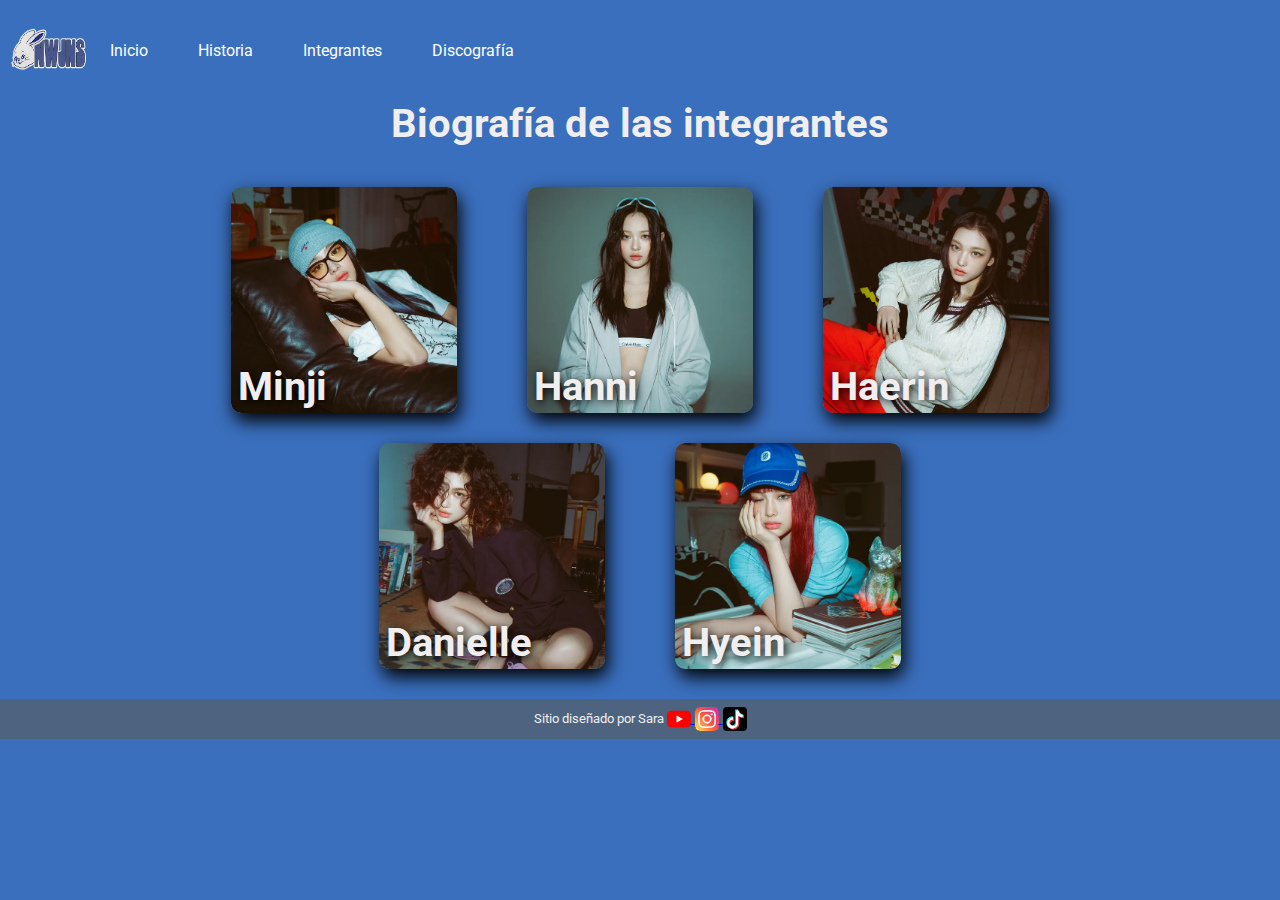
<file: docs/integrantes.html>
<!DOCTYPE html>
<html>
<head>
	<meta charset="utf-8">
	<meta name="viewport" content="width=device-width, initial-scale=1">
	<meta name="description" content="Página dedicada a NewJeans, con su historia, integrantes, discografía y curiosidades del grupo.">
    <meta name="keywords" content="NewJeans, K-pop, música, integrantes, discografía, historia, minji newjeans, haerin newjeans, danielle newjeans,hyein newjeans, hanni newjeans">
	<link rel="stylesheet" type="text/css" href="estilos/estilos.css">
	<link rel="preconnect" href="https://fonts.googleapis.com">
	<link rel="preconnect" href="https://fonts.gstatic.com" crossorigin>
	<link href="https://fonts.googleapis.com/css2?family=Roboto:ital,wght@0,100..900;1,100..900&display=swap" rel="stylesheet">
	<link rel="icon" type="image/png" href="imagenes/icono_conejo.png">
	<title>Integrantes | Newjeans</title>
</head>
<body>
	<header>
		
		<div id="header">
			<div class="logo"  ><img  id="logo" src="imagenes/logo_nwj.png"> </div>
					    <nav class="menu">

					      <ul>
					      	
					      	   <li><a href="index.html">Inicio</a></li>
					        <li><a href="historia.html">Historia</a></li>
					        <li><a href="integrantes.html">Integrantes</a>
					        </li>
					        <li><a href="discografia.html">Discografía</a></li>
					      </ul>
					    </nav>
		</div>
 	
	</header>

	<h1 class="tituloIntegrantes">Biografía de las integrantes</h1>	

	<section class="bloque-integrantes">
		<a href="biografia_minji.html" class="img-efecto">
			<div class="caja-integrantes" style="background-image: url('imagenes/integrante_minji.png');" >
				<h2 class="texto-imagen">Minji</h2>
				
			</div>
		</a>
		<a href="biografia_hanni.html" class="img-efecto">
		<div class="caja-integrantes" style="background-image: url('imagenes/integrante_hanni.png');">
			<h2 class="texto-imagen">Hanni</h2>
			
		</div>
		</a>
		<a href="biografia_haerin.html" class="img-efecto">
		<div class="caja-integrantes" style="background-image: url('imagenes/integrante_haerin.png');">
			<h2 class="texto-imagen">Haerin</h2>
			
		</div>
		</a>
	</section>
	<section class="bloque-integrantes-abajo">
		<a href="biografia_danielle.html" class="img-efecto">
		<div class="caja-integrantes" style="background-image: url('imagenes/integrante_danielle.png');">
			<h2 class="texto-imagen">Danielle</h2>
			
		</div>
		</a>
		<a href="biografia_hyein.html" class="img-efecto">
		<div class="caja-integrantes" style="background-image: url('imagenes/integrante_hyein.png');">
			<h2 class="texto-imagen">Hyein</h2>
			
		</div>
		</a>
	</section>

<footer class="footer">
	<small> Sitio diseñado por Sara </small>
	<a href="https://youtube.com/@newjeans_official?si=HcRCk3l-2fHARhBa" class="icono"> <img src="imagenes/icono_youtube.png"> </a>
	<a href="https://www.instagram.com/newjeans_official/" class="icono"> <img src="imagenes/icono_instagram.png">  </a>  
	<a href="https://www.tiktok.com/@newjeans_official" class="icono"> <img src="imagenes/icono_tiktok.png">  </a>  
	</footer>

</body>
</html>
</file>
<file: docs/estilos/estilos.css>
* {
  margin: 0;
  padding: 0;
  box-sizing: border-box;
}
body{
background-color: #3A6FBD;
font-family: 'Roboto', sans-serif;
}

.roboto-<uniquifier> {
  font-family: "Roboto", sans-serif;
  font-optical-sizing: auto;
  font-weight: <weight>;
  font-style: normal;
  font-variation-settings:
    "wdth" 100;
}

/*________________________*/
/* Estilos del menú */
/*________________________*/
header {
 background-color: transparent;
  position: absolute;
  top: 0;
  left: 0;
  z-index: 1000;
}
#header {
  display: flex;
  align-items: center; /* Alinea verticalmente logo y menú */
  justify-content: space-between; 
   padding: 0;  
  margin: 0;

}

.logo img{
 height: 100px;
  width: 100px;
padding: 0px;
margin: 0px;
display: block;
  box-sizing: border-box;
}
.menu ul {
  list-style: none;
  display: flex;
  justify-content: flex-start;
  gap: 30px;
padding: 0px;

}

.menu li a {
  text-decoration: none;
  color: white;
  font-family: 'Roboto', sans-serif;
  font-size: 16px;
  transition: color 0.3s;
 
  padding: 8px 10px;
}
.menu > li{
  float: left; /*esta diciendo a las listas que vayan hacia izquierda*/
}

.menu li a:hover {
  color: lightpink; 
}


.menu li ul{
  display:none;
  position: absolute;
  min-width: 0px;

}
.menu li:hover > ul{
 display: block;

}

.contenedor{
  margin: auto;
  height: auto;
  position: relative;
}
/*________________________*/
/* termina el menu */
/*________________________*/


/*________________________*/
/* css de index */
/*________________________*/


/*________________________*/
/*estilos de las imagenes*/
/*________________________*/
.contenedor img{
  position: relative;
  display: block;
}
.contenedor nav{
  position: absolute;
 padding: 0;
 margin: 0;
}

/*________________________*/
/* inicio de texto superpuesto*/
/*________________________*/
.texto-superpuesto {
  position: absolute;
  top: 50%;
  left: 50%;
  transform: translate(-50%, -170%); /* Centra el texto */
  color: white;
  font-size: 130px;
  font-weight: bold;
  text-shadow: 2px 10px 30px black;
  

}
/*________________________*/
/* fin de texto superpuesto*/
/*________________________*/

/*________________________*/
/* video link*/
/*________________________*/
.section{
  display: flex;
  align-items: center;
  justify-content: center;
  padding: 40px;
  background-color: #3A6FBD;
}
.video{
  width: 500px; /*ancho*/
  height: auto;
  border-radius: 10px;
 margin: 30px;
 box-shadow: 2px 6px 15px;
}
.video-efecto:hover{
  transform: scale(1.1);
}
.video-efecto:hover img{
  transform: scale(1.1);
  filter: brightness(0.9);
}
.texto{
   
  color: #F0EEEF;
  font-size: 18px;
  line-height: 1.6;

}

section h2{
  font-size: 40px;
}


/*________________________*/
/* fin del css de index */
/*________________________*/


/*________________________*/
/*css Historia*/
/*________________________*/

.tituloHistoria{
  color: #F0EEEF;
  font-size: 40px;
  padding: 0px;
  padding-top: 120px;
  padding-bottom: 30px;
  text-align: center;
}
.bloque{
  display: flex;
  padding: 20px 60px;
  gap: 20px;

}
.bloque-img-izquierda img{
  margin: 10px;
  width: 600px;
  max-width: 100%;
  border-radius: 10px;
  box-shadow: 0 0 10px rgba(0,0,0,0.3);
}

.bloque-img img{
  margin: 20px;
  width: 600px;
  max-width: 100%;
  border-radius: 10px;
  box-shadow: 0 0 10px rgba(0,0,0,0.3);
}

.bloque-texto {
  max-width: 600px;
  margin: 20px;
  text-align: justify;

}
.bloque-texto-extendido {
  max-width: 100%;
  margin: 20px;
  margin-top: -20px;
  padding: -30px;
color: #F0EEEF;
 font-size: 17px;
 text-align: justify;
}

.bloque-texto h2 {
  font-size: 30px;
  margin-bottom: 15px;
  color: #F0EEEF;
}

.bloque-texto p {
  font-size: 17px;
  color: #F0EEEF;
  text-align: justify;
}

/*________________________*/
/*css Integrantes*/
/*________________________*/

.tituloIntegrantes{
  color: #F0EEEF;
  font-size: 40px;
  padding: 20px;
  padding-top: 80px; 
  margin: 20px 0;
  text-align: center;
}

.bloque-integrantes{
  display: flex;
  justify-content: center;
  gap: 70px;
  padding: 0px;
  margin: 20px;
}
.bloque-integrantes-abajo{
  display: flex;
  justify-content: center;
  gap: 70px;
  padding: 10px;
  margin: 20px;
}
.texto-imagen {
  color: #F0EEEF;
   position: absolute;
  font-size: 40px;
  font-weight: bold;
  text-shadow: 2px 2px 8px black;
  bottom: 3px;
  left: 7px;

  }
  .caja-integrantes {
  width: 226px;
  height: 226px;
  background-size: cover;
  position: relative;
  border-radius: 10px;
  box-shadow: 0 2 10px black;
}

/*________________________*/
/* imagenes efecto */
/*________________________*/

.img-efecto{
  position: relative;
  overflow: hidden;
 box-shadow: 3px 8px 18px black;
  transition: transform 0.3s ease;
  border-radius: 10px;
  width: auto;
  height: auto;

}
.img-efecto img{
  object-fit: cover;

  transition: transform 0.3s ease;
}
.img-efecto:hover{
  transform: scale(1.1);
}
.img-efecto:hover img{
  transform: scale(1.1);
  filter: brightness(0.8);
}
/*________________________*/
/*css Integrantes- biografias */
/*________________________*/


.titulo-biografia{
  color: #F0EEEF;
  font-size: 27px;
 margin-bottom: 30px;
margin-top: 30px;
}
.bloque-biografia{
  align-items: flex-start;
   display: flex;
  justify-content: center;
  gap: 40px;
  padding: 80px 40px 40px 20px; /* top, right, bottom, left */
 
 }
.imagen-biografia{
  width: 600px;
  height: 600px;
  background-size: cover;
  border-radius: 10px;
  background-color: transparent;
}
.contenido-biografia {
  max-width: 700px;
}
.texto-biografia{
   color: #F0EEEF;
  font-size: 14px;
  line-height: 1.6;
  text-align: justify;
}

/*________________________*/
/*css Discografia */
/*________________________*/

.titulo-discografia{
  color: #F0EEEF;
  font-size: 50px;
  padding: 120px;
  padding-bottom: 30px;
  text-align: center;
}
.bloque-discografia{
  color: #F0EEEF;
  display: flex; /*alinea la imagen y el texto automaticamente*/
  align-items: flex-start; /*alinea los elementos al iniio verticalmente*/
  gap: 40px;
  margin: 0 100px;
  align-items: center;


}

.bloque-discografia img{
  height: 250px;
  width: 250px;
  border-radius: 15px;
  box-shadow: 12px 12px 12px black;
  margin: 20px;
  margin-top: 20px;
  flex-shrink: 0; /*evita que la imagen cambie de tamaño cuando el contenedor cambie de tamaño*/

}
.album-info{
    flex: 1;
     display: flex;
  flex-direction: column; /* acomoda el h2 arriba y el texto debajo */
  justify-content: center;

}
.bloque-discografia h2{
  font-size: 32px;
    margin: 0;
    margin-bottom: 10px;
    font-weight: bold;
   
}
.bloque-discografia p{
  max-width: 700px;
  line-height: 1.4;
  margin: 0;
  font-size: 16px;
  text-align: justify;
 
  
}

.img-efecto-album:hover{
  transform: scale(1.1);
}
.img-efecto-album:hover img{
  transform: scale(1.1);
  filter: brightness(0.8);
}

.footer {
  margin-bottom: 0px;
  padding: 0.5rem;
  text-align: center;
  color: #F0EEEF;
  background-color: #4E6380;
}

.footer .icono img {
  width: 24px; /* ajusta el tamaño del icono */
  height: auto;
  vertical-align: middle;
  transition: transform 0.3s;
}

.footer .icono img:hover {
  transform: scale(1.1); /* efecto hover para que crezca ligeramente */
}

/*falta arreglar esto*/



.abrir-menu{
  display: none;
}
.cerrar-menu{
  display: none;

}

@media screen and (max-width: 768px) {
  /* Header y menú */
  #header {
    
    align-items: center;
    justify-content: space-between; /* logo a la izquierda, botón a la derecha */
    display: flex;
    flex-direction: row; /* para que logo y botón estén en línea */
    padding: 10px;
    width: 100%;
     box-sizing: border-box;


  }

  .logo img {
    height: 70px;
    width: 70px;
  }

.abrir-menu, .cerrar-menu{
  display: block;
  border: 0;
  font-size: 1.25rem;
  background-color: transparent;
  cursor: pointer;

}
.abrir-menu{
  display: block;
  position: absolute;
    border: 0;
    font-size: 1.25rem;
    background-color: transparent;
    cursor: pointer;
    color: whitesmoke;
       top: 32px;      /* separación desde arriba */
    right: -370px;    /* separación desde la derecha */

}
.cerrar-menu{
  color: white;
}

  .menu{
    display: flex;
    flex-direction: column;
    align-items: end;
    gap: 1rem;
    /*position: absolute;*/
    position: fixed; /* fijo para que cubra toda la pantalla */
    top: 0; 
    right: 0;
    bottom: 0;
    height: 100vh; /* altura total de la ventana */
    width: 200px; /* ancho del panel */
    background-color: #3A6FBD;
    padding: 2rem;
    box-shadow: 0 0 0 100vmax rgba(0, 0, 0, .5);
    opacity: 0;
      visibility: hidden;
  }
  .menu.visible{
    opacity: 1;
      visibility: visible;
  }
  .menu-lista{
    flex-direction: column;
    align-items: end;



  }
  .menu-lista li a{
    color: whitesmoke;
  }


  /* Imagen y texto superpuesto */
  .contenedor img {
    width: 100%;
    height: auto;
  }

  .texto-superpuesto {
    font-size: 40px;
    transform: translate(-50%, 10%);
     box-shadow: rgba(0, 0, 0, .5);
    text-align: ;
  }

  /* Sección video + texto */
  .section {
    flex-direction: column;
    padding: 20px;
  }

  .video {
    width: 100%;
    max-width: 300px;
    margin: 0 auto 20px;
  }

  .texto {
    font-size: 16px;
    text-align: center;
  }

  section h2 {
    font-size: 28px;
  }
}

/*@media (max-width: 480px) {
  .texto-superpuesto {
    font-size: 28px;
  }

  .video {
    max-width: 250px;
  }

  .texto {
    font-size: 14px;
  }
}*/
</file>
